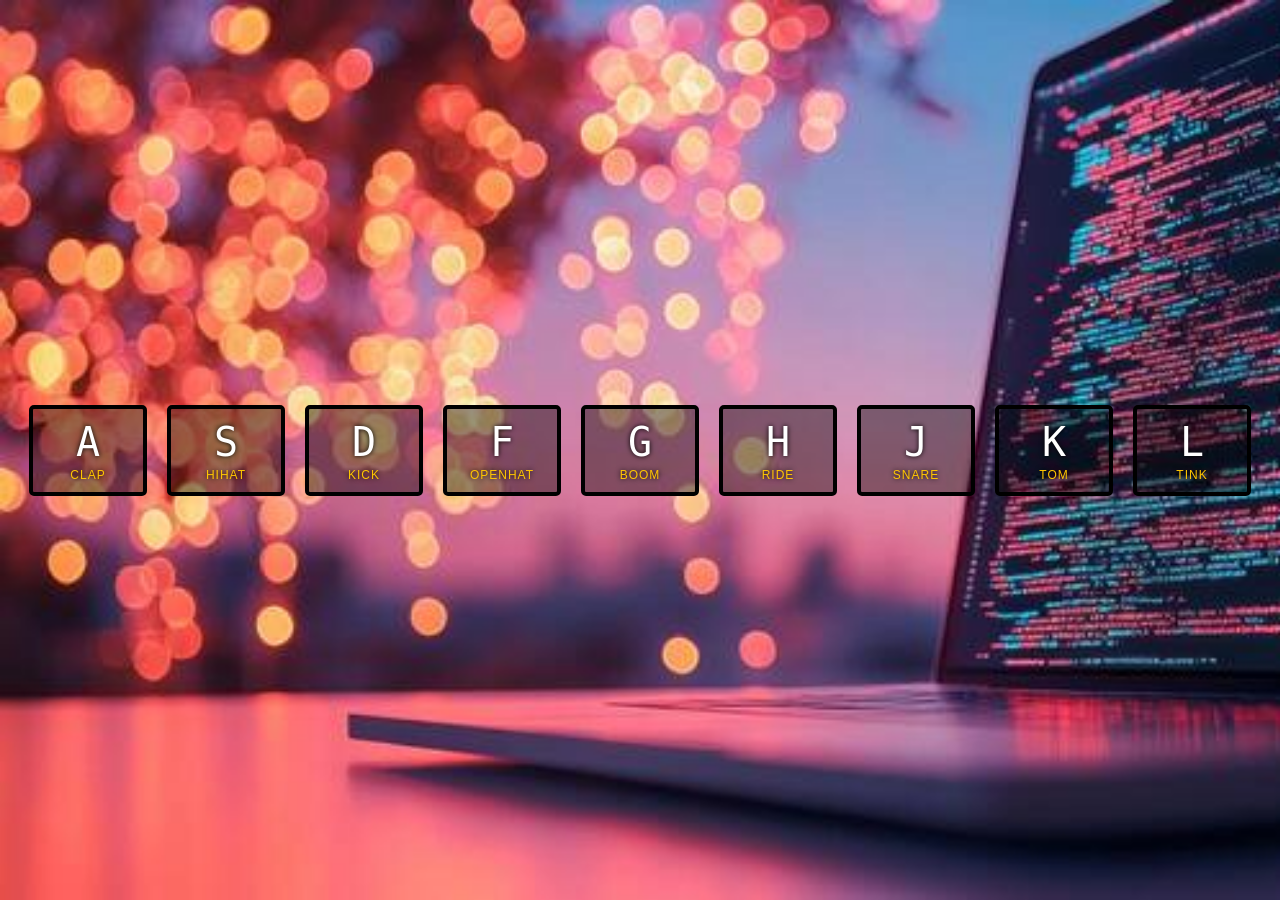
<file: js-01/index.html>
<!DOCTYPE html>
<html lang="en">
<head>
    <meta charset="UTF-8">
    <meta name="viewport" content="width=device-width, initial-scale=1.0">
    <title>Document</title>
    <script src="app.js" defer></script>
    <link rel="stylesheet" href="style.css">
    <link rel="icon" href="https://fav.farm/" />
    
</head>
<body>
    <div class="keys">
        <div data-key="65" class="key">
            <kbd>A</kbd>
            <span class="sound">clap</span>
        </div>
        <div data-key="83" class="key">
            <kbd>S</kbd>
            <span class="sound">hihat</span>
        </div>
        <div data-key="68" class="key">
            <kbd>D</kbd>
            <span class="sound">kick</span>
        </div>
        <div data-key="70" class="key">
            <kbd>F</kbd>
            <span class="sound">openhat</span>
        </div>
        <div data-key="71" class="key">
            <kbd>G</kbd>
            <span class="sound">boom</span>
        </div>
        <div data-key="72" class="key">
            <kbd>H</kbd>
            <span class="sound">ride</span>
        </div>
        <div data-key="74" class="key">
            <kbd>J</kbd>
            <span class="sound">snare</span>
        </div>
        <div data-key="75" class="key">
            <kbd>K</kbd>
            <span class="sound">tom</span>
        </div>
        <div data-key="76" class="key">
            <kbd>L</kbd>
            <span class="sound">tink</span>
        </div>
    </div>


    <audio data-key="65" src="./sound/clap.wav"></audio>
    <audio data-key="83" src="./sound/hihat.wav"></audio>
    <audio data-key="68" src="./sound/kick.wav"></audio>
    <audio data-key="70" src="./sound/openhat.wav"></audio>
    <audio data-key="71" src="./sound/boom.wav"></audio>
    <audio data-key="72" src="./sound/ride.wav"></audio>
    <audio data-key="74" src="./sound/snare.wav"></audio>
    <audio data-key="75" src="./sound/tom.wav"></audio>
    <audio data-key="76" src="./sound/tink.wav"></audio>
    
</body>
</html>
</file>
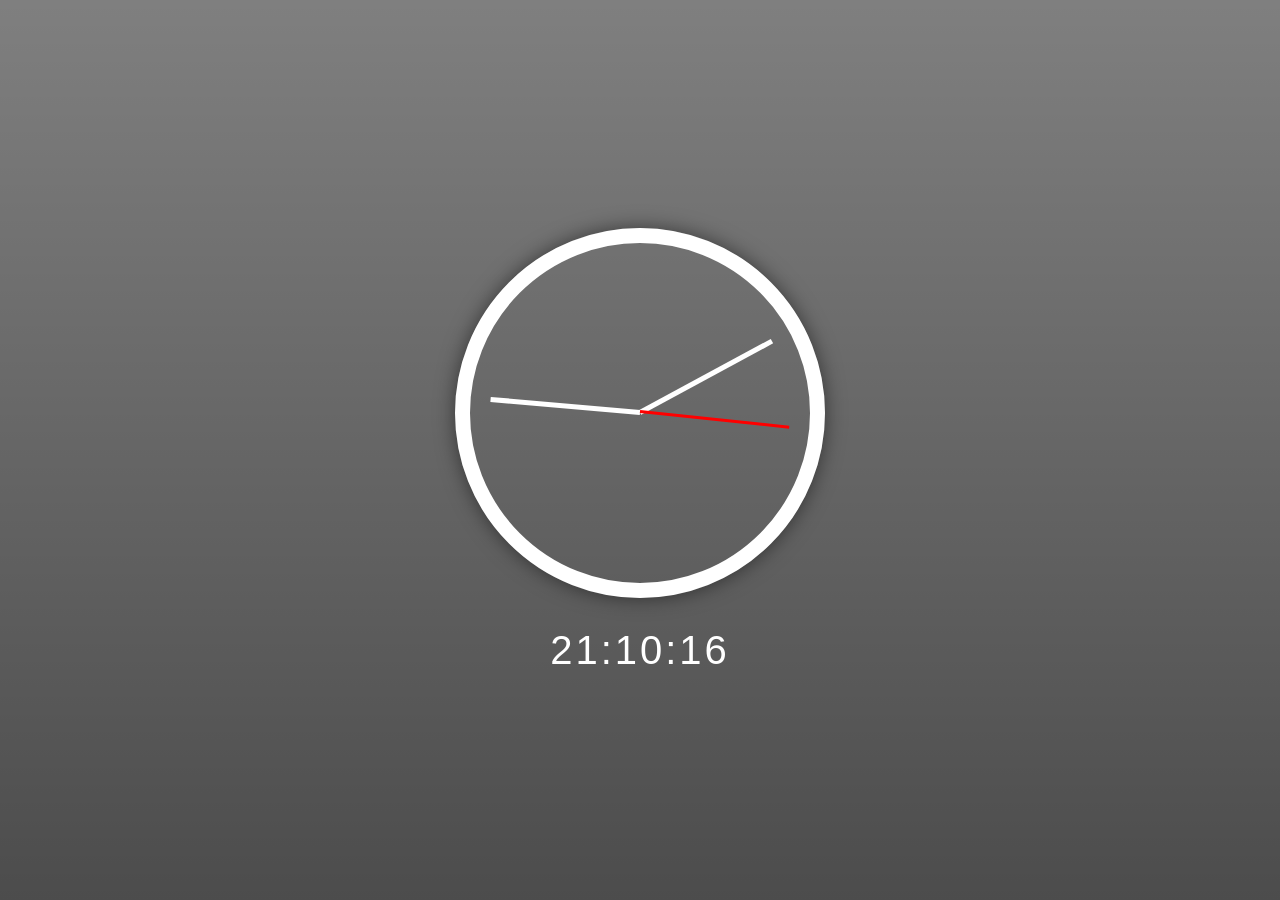
<file: js-02/index.html>
<!DOCTYPE html>
<html lang="en">
<head>
    <meta charset="UTF-8">
    <meta name="viewport" content="width=device-width, initial-scale=1.0">
    <title>Clock</title>
    <link rel="stylesheet" href="style.css">
    <script src="app.js" defer></script>
</head>
<body>
    <div class="clock">
        <div class="clock-face">
            <div class="hand hour-hand"></div>
            <div class="hand min-hand"></div>
            <div class="hand second-hand"></div>
        </div>
    </div>

<div class="digital" id="digitalTime">00:00:00</div>
</body>
</html>
</file>
<file: js-01/style.css>
html {
  font-size: 10px;
  background: url(./image/background.jpeg);
  background-size: cover;
}

body,html {
  margin: 0;
  padding: 0;
  font-family: sans-serif;
}

.keys {
  display: flex;
  flex: 1;
  min-height: 100vh;
  align-items: center;
  justify-content: center;
}

.key {
  border: .4rem solid black;
  border-radius: .5rem;
  margin: 1rem;
  font-size: 1.5rem;
  padding: 1rem .5rem;
  transition: all .07s ease;
  width: 10rem;
  text-align: center;
  color: white;
  background: rgba(0,0,0,0.4);
  text-shadow: 0 0 .5rem black;
}

.playing {
  transform: scale(1.1);
  border-color: #ffc600;
  box-shadow: 0 0 1rem #ffc600;
}

kbd {
  display: block;
  font-size: 4rem;
}

.sound {
  font-size: 1.2rem;
  text-transform: uppercase;
  letter-spacing: .1rem;
  color: #ffc600;
}
</file>
<file: js-02/style.css>
html {
    background: linear-gradient(rgba(0,0,0,0.5), rgba(0,0,0,0.7)),
    url('https://images.unsplash.com/photo-1507525428034-b723cf961d3e');    font-family: sans-serif;
    text-align: center;
    font-size: 10px;
    color: white;
  }

  body {
    margin: 0;
    display: flex;
    flex-direction: column;
    align-items: center;
    justify-content: center;
    height: 100vh;
  }

  .clock {
    width: 30rem;
    height: 30rem;
    border: 15px solid white;
    border-radius: 50%;
    position: relative;
    padding: 2rem;
    box-shadow: 0 0 20px rgba(0,0,0,0.5);
  }

  .clock-face {
    position: relative;
    width: 100%;
    height: 100%;
    transform: translateY(-3px);
  }

  .hand {
    width: 50%;
    height: 5px;
    background: white;
    position: absolute;
    top: 50%;
    transform-origin: 100%;
    transform: rotate(90deg);
    transition: all 0.05s;
  }

  .second-hand {
    background: red;
    height: 3px;
  }

  .digital {
    margin-top: 30px;
    font-size: 4rem;
    letter-spacing: 3px;
  }
</file>
